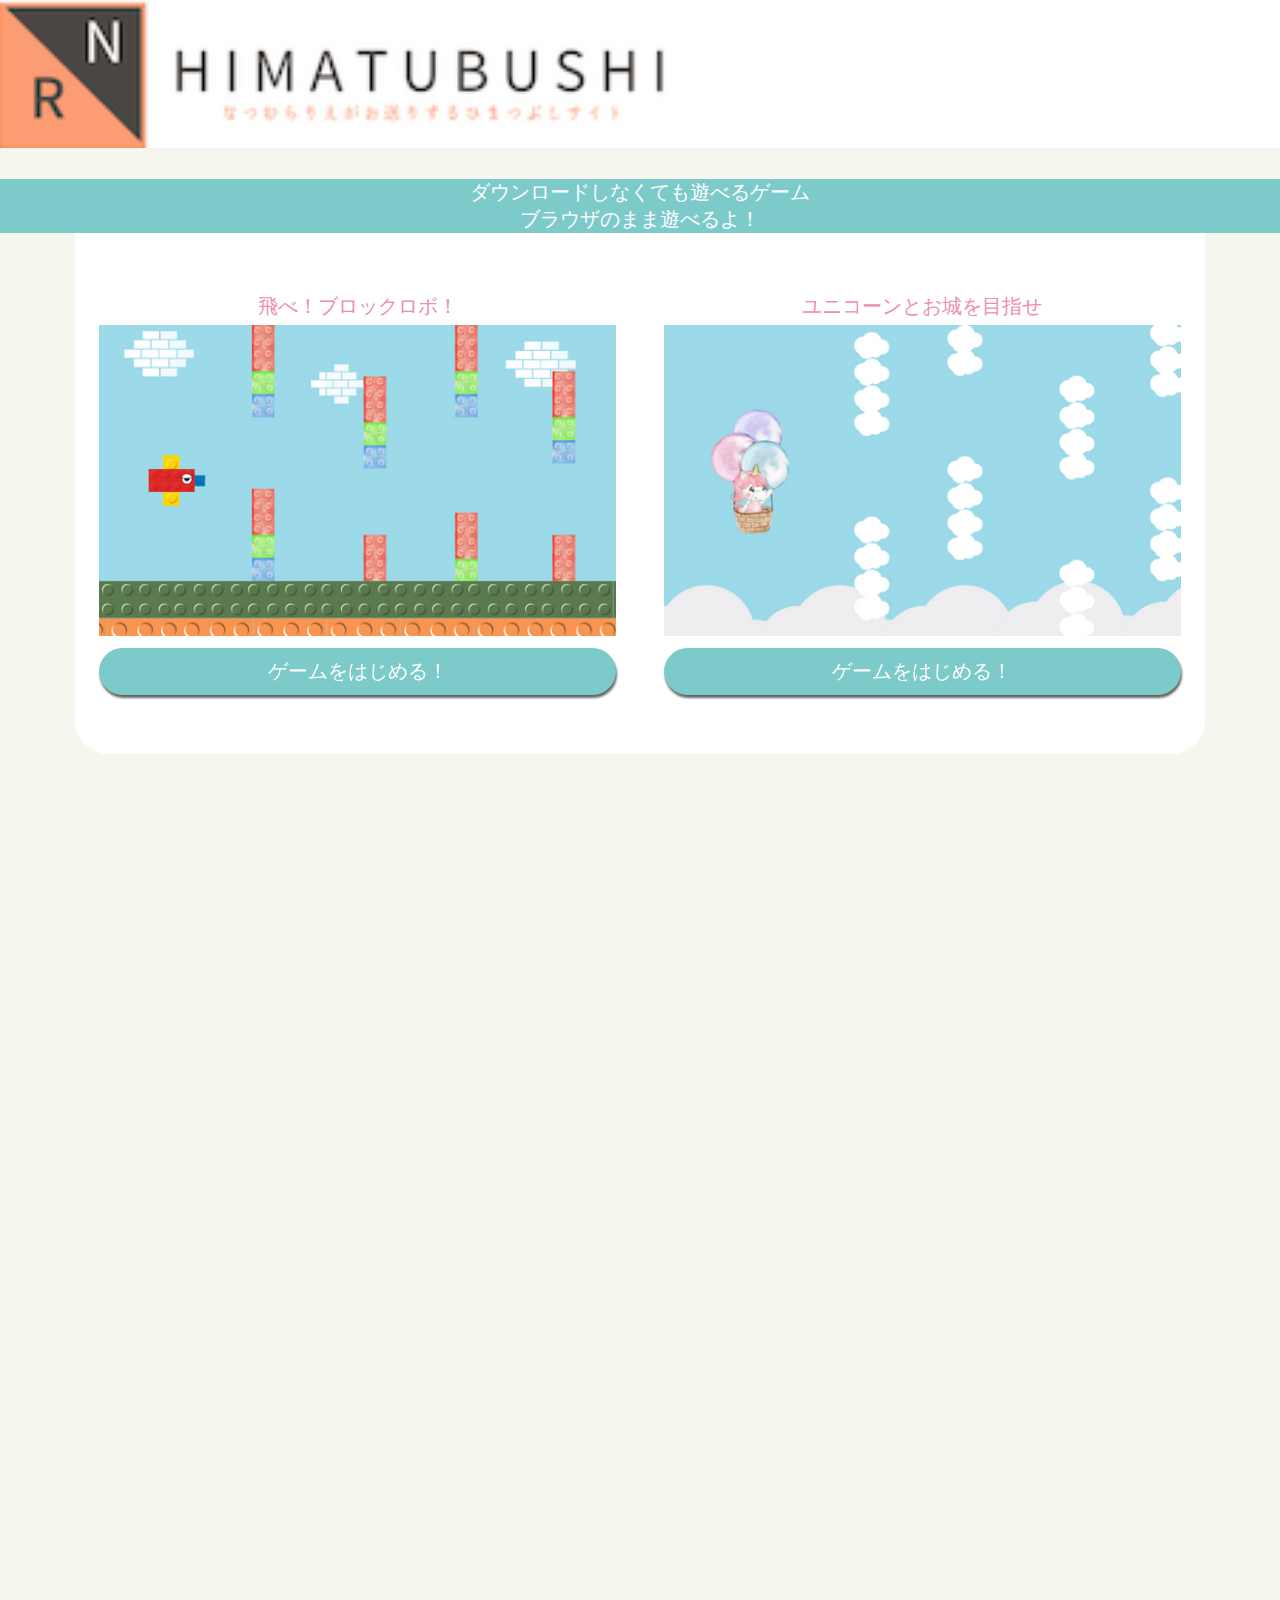
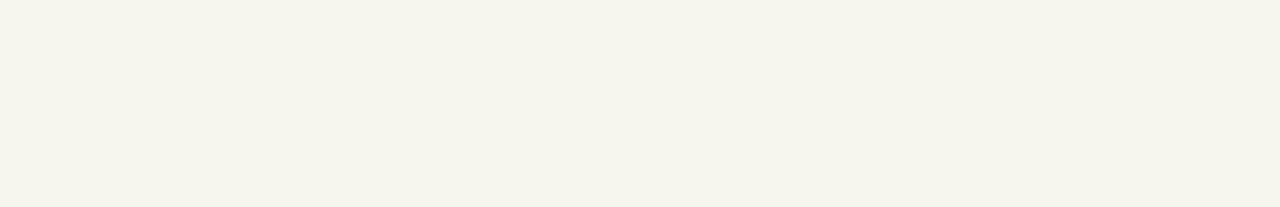
<file: index.html>
<!DOCTYPE html>
<html lang="ja"><head>
<meta charset="UTF-8">
<meta http-equiv="Content-Script-Type" content="text/javascript">
<meta http-equiv="X-UA-Compatible" content="IE=edge">
<meta name="viewport" content="width=device-width">
<title>HIMATSUBUSHI | こども用暇つぶしサイト</title>
<meta name="author" content="panaco">
<meta name="description" content="静かに待てないこどもたちの救世主！10分間の待ち時間に最適なこども向けブラウザゲームサイト。病院の待ち時間、飲食店での待ち時間、アトラクションの待ち時間におすすめ。">
<meta name="keywords" content="子供との待ち時間,無料ゲーム,幼児向けゲーム,簡単ゲーム,病院待ち時間,ひまつぶし,暇つぶし,こどもと一緒,こども">
<link rel="icon" href="./_img/index/favicon.png">

<!-- Facebook -->
<meta property="og:title" content="HIMATSUBUSHI | こども用暇つぶしサイト">
<meta property="og:description" content="静かに待てないこどもたちの救世主！10分間の待ち時間に最適なこども向けブラウザゲームサイト。病院の待ち時間、飲食店での待ち時間、アトラクションの待ち時間におすすめ。">
<meta property="og:type" content="article">
<meta property="og:url" content="http://himatsubushi.starfree.jp/unicorn/index.html">
<meta property="og:image" content="http://himatsubushi.starfree.jp/unicorn/_img/index/thum_girl.png">
<meta property="og:site_name" content="暇つぶしサイト">

<!-- Twitter Card -->
<meta name="twitter:card" content="summary_large_image">
<meta name="twitter:site" content="">
<meta name="twitter:creator" content="">
<meta name="twitter:title" content="HIMATSUBUSHI | こども用暇つぶしサイト">
<meta name="twitter:description" content="静かに待てないこどもたちの救世主！10分間の待ち時間に最適なこども向けブラウザゲームサイト。病院の待ち時間、飲食店での待ち時間、アトラクションの待ち時間におすすめ。">
<meta name="twitter:image:src" content="http://himatsubushi.starfree.jp/unicorn/_img/index/thum_girl.png">
<!-- //Twitter Card -->

<script
  src="https://code.jquery.com/jquery-3.4.1.min.js"
  integrity="sha256-CSXorXvZcTkaix6Yvo6HppcZGetbYMGWSFlBw8HfCJo="
  crossorigin="anonymous"></script>

<!-- Google tag (gtag.js) -->
<script async src="https://www.googletagmanager.com/gtag/js?id=G-V0962YVWY2"></script>
<script>
  window.dataLayer = window.dataLayer || [];
  function gtag(){dataLayer.push(arguments);}
  gtag('js', new Date());

  gtag('config', 'G-V0962YVWY2');
</script>
<script async src="https://pagead2.googlesyndication.com/pagead/js/adsbygoogle.js?client=ca-pub-8715068469722539" crossorigin="anonymous"></script>

</head>
<link rel="stylesheet" href="./_css/top.css">

<body class="bg_main">
  <header class="secHeader">
    <p class="sHeader__logo"><a href="./index.html"><img src="./_img/logo.png"></a></p>
  </header>

  <div class="all_wrap">
    <section class="secTitle">
      <p class="sTitle_sub bg_red c-white">ダウンロードしなくても遊べるゲーム<br >ブラウザのまま遊べるよ！</p>

    </section>
    <section class="secMenu">
      <div class="sMenu_item">
        <p class="sMenu_item__title c-pink">飛べ！ブロックロボ！</p>
        <a href="./game.html?mode=boy" class="menu_btn">
          <div class="sMenu_item__img"><img src="./_img/index/thum_boy.png"></div>
          <p class="sMenu_item__btn c-white">ゲームをはじめる！</p>
        </a>
      </div>
      <div class="sMenu_item">
        <p class="sMenu_item__title c-pink">ユニコーンとお城を目指せ</p>
        <a href="./game.html?mode=girl" class="menu_btn">
          <div class="sMenu_item__img"><img src="./_img/index/thum_girl.png"></div>
          <p class="sMenu_item__btn c-white">ゲームをはじめる！</p>
        </a>
      </div>
    </section>
  </div>
  <footer class="">
  </footer>
</body>
</html>
</file>
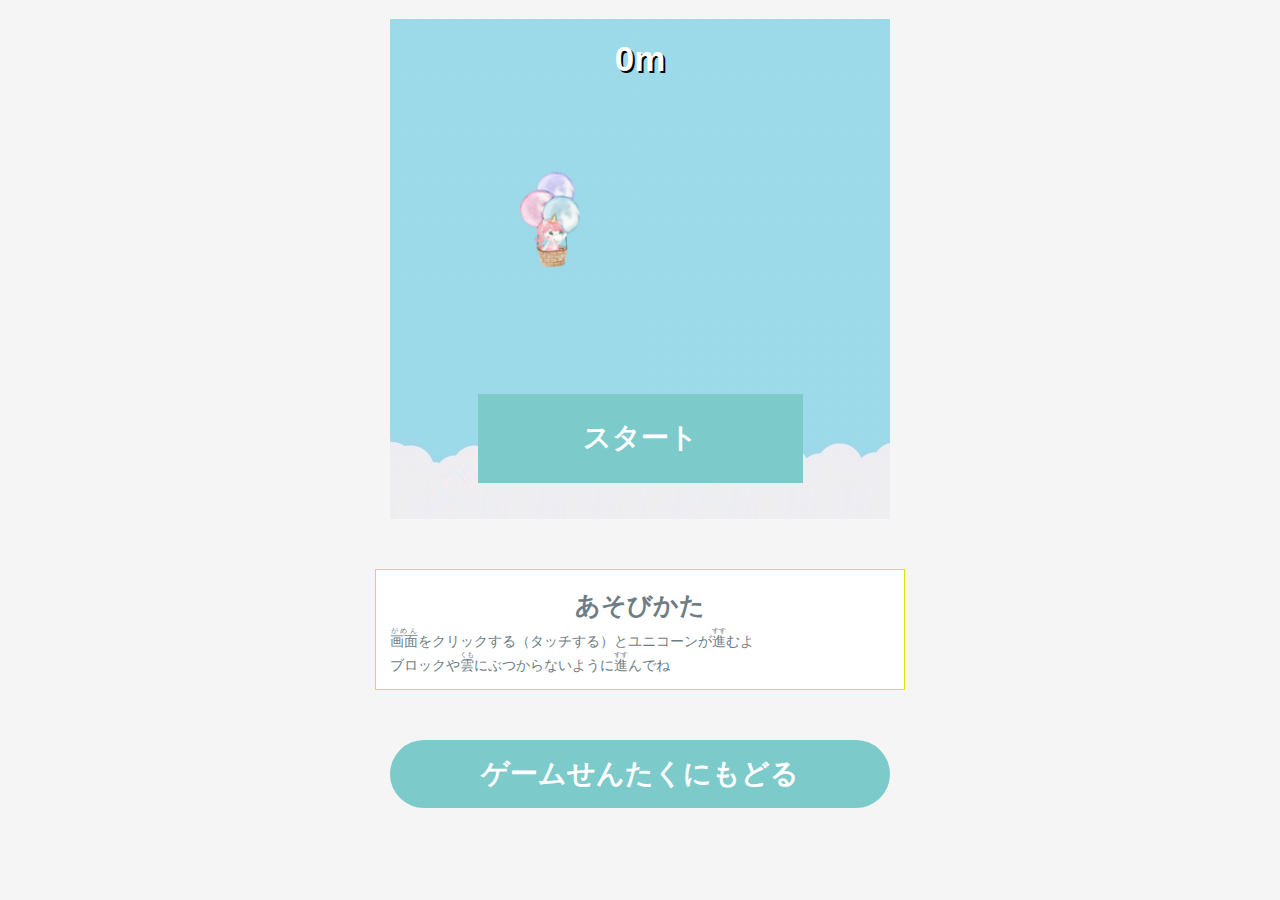
<file: game.html>
<!DOCTYPE html>
<html lang="ja"><head>
<meta charset="UTF-8">
<meta http-equiv="Content-Script-Type" content="text/javascript">
<meta http-equiv="X-UA-Compatible" content="IE=edge">
<meta name="viewport" content="width=device-width">
<title>HIMATSUBUSHI | こども用暇つぶしサイト</title>
<meta name="author" content="panaco">
<meta name="description" content="静かに待てないこどもたちの救世主！10分間の待ち時間に最適なこども向けブラウザゲームサイト。病院の待ち時間、飲食店での待ち時間、アトラクションの待ち時間におすすめ。">
<meta name="keywords" content="子供との待ち時間,無料ゲーム,幼児向けゲーム,簡単ゲーム,病院待ち時間,ひまつぶし,暇つぶし,こどもと一緒,こども">
<link rel="icon" href="./favicon.ico">
<link href="http://himatsubushi.starfree.jp/unicorn/index.html" hreflang="ja" rel="alternate">
<link href="http://himatsubushi.starfree.jp/unicorn/index.html" hreflang="x-default" rel="alternate">

<!-- Facebook -->
<meta property="og:title" content="HIMATSUBUSHI | こども用暇つぶしサイト">
<meta property="og:description" content="静かに待てないこどもたちの救世主！10分間の待ち時間に最適なこども向けブラウザゲームサイト。病院の待ち時間、飲食店での待ち時間、アトラクションの待ち時間におすすめ。">
<meta property="og:type" content="article">
<meta property="og:url" content="http://himatsubushi.starfree.jp/unicorn/index.html">
<meta property="og:image" content="http://himatsubushi.starfree.jp/unicorn/_img/index/thum_girl.png">
<meta property="og:site_name" content="HIMATSUBUSHI | こども用暇つぶしサイト">

<!-- Twitter Card -->
<meta name="twitter:card" content="summary_large_image">
<meta name="twitter:site" content="">
<meta name="twitter:creator" content="">
<meta name="twitter:title" content="HIMATSUBUSHI | こども用暇つぶしサイト">
<meta name="twitter:description" content="静かに待てないこどもたちの救世主！10分間の待ち時間に最適なこども向けブラウザゲームサイト。病院の待ち時間、飲食店での待ち時間、アトラクションの待ち時間におすすめ。">
<meta name="twitter:image:src" content="http://himatsubushi.starfree.jp/unicorn/_img/index/thum_girl.png">
<!-- //Twitter Card -->

<script
  src="https://code.jquery.com/jquery-3.4.1.min.js"
  integrity="sha2window56-CSXorXvZcTkaix6Yvo6HppcZGetbYMGWSFlBw8HfCJo="
  crossorigin="anonymous"></script>


<link rel="stylesheet" href="./_css/game.css">
<script type="text/javascript" src="./_js/bird.js"></script>
<!-- Google tag (gtag.js) -->
<script async src="https://www.googletagmanager.com/gtag/js?id=G-V0962YVWY2"></script>
<script>
  window.dataLayer = window.dataLayer || [];
  function gtag(){dataLayer.push(arguments);}
  gtag('js', new Date());

  gtag('config', 'G-V0962YVWY2');
</script>
<script async src="https://pagead2.googlesyndication.com/pagead/js/adsbygoogle.js?client=ca-pub-8715068469722539" crossorigin="anonymous"></script>

</head>
<body id="black" class="bg_main">
  <section class="game_wrap">
    <div class="window girl">
      <p class="score">0m</p>
        <div class="bird"></div>
      
      <div class="pipe hidden"></div>
      <div class="pipe hidden"></div>
      <div class="start_btn">スタート</div>
    </div>
    </section>
    <section class="howto">
      <p class="title">あそびかた</p>
      <div class="howto_description">
        <p><ruby><rb>画面</rb><rp>（</rp><rt>がめん</rt><rp>）</rp></ruby>をクリックする（タッチする）とユニコーンが<ruby><rb>進</rb><rp>（</rp><rt>すす</rt><rp>）</rp></ruby>むよ</p>
        <p>ブロックや<ruby><rb>雲</rb><rp>（</rp><rt>くも</rt><rp>）</rp></ruby>にぶつからないように<ruby><rb>進</rb><rp>（</rp><rt>すす</rt><rp>）</rp></ruby>んでね</p>
      </div>
    </section>
    <section class="finishArea">
      <div class="finish">
        <img src="./_img/game/girl/finish.png" class="finish_img"><br/>
        <p class="result"></p>
        
        <p><a href="http://twitter.com/share?url=http://himatsubushi.starfree.jp/unicorn/index.html&text=xxxxx&hashtags=こどものひまつぶし" class="twitter_share" target="_blank">
          けっかをツイートする
        </a></p>
        <p><a href="./game.html?mode=" class="retry">
          もういっかいがんばる
        </a></p>
        <p><a href="./index.html">
          ゲームせんたくにもどる
        </a></p>
  
      </div>
    </section>

    <section class="">
      <a href="./index.html" class="fullscreen_btn">
        ゲームせんたくにもどる
      </a>
    </section>
</body>
</html>
</file>
<file: _css/top.css>
/* ------------------
sp: font-soze早見表 https://qiita.com/katsunory/items/3bede89cee8e2ded8426
10px
sp: 3.125vw;
pc: 2rem; 20px;
12px
sp: 3.75vw;
pc: 2.4rem; 24px;
14px
sp: 4.375vw;
pc: 2.8rem; 28px;
16px
sp: 5vw
pc: 3.2rem; 32px
------------------- */


* {
    margin: 0;
    padding: 0;
    outline: none;
    border: 0;
    font-family: segoe ui, helvetica neue, helvetica, arial, sans-serif;
    font-weight: 200;
    -webkit-font-smoothing: antialiased;
    user-select: none;
}

html {
  font-size: 62.5%; /* -> 10px; */
}

body {
  width: 100%;
  color: #F6F5EE;
  font-size: 14px;
  font-size: 1.4em; /* -> 14px; */
}

a { text-decoration: none; color: #000;}

@media screen and (max-width: 641px) {
  .nosp { display: none; }
}
@media screen and (min-width: 641px) {

  .nopc { display: none; }
}
@media screen and (min-width: 1361px) {
  body { width: 1361px; margin: 0 auto; }
}

/* -----------------------------
Base 
------------------------------ */
.bg_main { background: #F6F5EE; }
.bg_red { background: #7DCACA; }

.c-white { color: #FFF;}
.c-pink { color: #EF8DB1;}

.tw-600 { font-weight: 600;}
.tw-700 { font-weight: 700;}
.tw-800 { font-weight: 800;}
/* -----------------------------
secHeader
------------------------------ */
.secHeader { position: sticky; top: 0px; z-index: 100;}
.sHeader__logo {
  width: 100%;
  position: relative;
  -ms-flex-item-align: start;
  align-self: flex-start;
}
.sHeader__logo img{
  width: 100%;
}

.all_wrap {
  width: 100%;
  margin: 0 auto;
  font-size: 4.375vw; /* 14px */
}
@media screen and (min-width: 641px) {
  .all_wrap { font-size: 2.0rem; padding: calc(30/1360*100vw) 0; }
}

@media screen and (min-width: 1361px) {
  .all_wrap { width: 1360px; font-size: 20px; padding: 30px 0; }
}

/* -----------------------------
secTitle
------------------------------ */
.secTitle { text-align: center; }
.sTitle_main { font-size: 10vw; line-height: 1.6em;}
.sTitle_sub {}

@media screen and (min-width: 641px) {
  .sTitle_main { font-size: 6.4rem; }
}

@media screen and (min-width: 1361px) {
  .sTitle_main { font-size: 64px; }
}

/* -----------------------------
secMenu 
------------------------------ */
.secMenu {
  width: calc(700/750*100vw);
  margin: 0 auto;
  background: #FFF;
  border-color: #E1E300;
  border-bottom-left-radius: calc(20/750*100vw);
  border-bottom-right-radius: calc(20/750*100vw);
  display: -webkit-flex;
  display: flex;
  -ms-flex-wrap: wrap;
  flex-wrap: wrap;
  -webkit-box-pack: center;
  -ms-flex-pack: center;
  justify-content: space-around;
}
.sMenu_item {
  width: calc(650/700*100vw);
  text-align: center;
  margin: calc(30/700*100vw) auto;
}
.sMenu_item__title { margin: 0.5rem; }
.menu_btn {}
.sMenu_item__img {  
  width: calc(400/700*100vw);
  margin: 0 auto;
  border-radius: calc(10/700*100vw);
  text-align: center;
  font-size: 1.5em; 
}
.sMenu_item__img img { width: 100%; }
.sMenu_item__btn {
  width: calc(400/700*100vw);
  margin: 0.5rem auto;
  padding: 1rem 0;
  border-radius: calc(20/700*100vw);
  background: #7DCACA;
  filter: drop-shadow(1px 3px 1px #666);
}

@media screen and (min-width: 641px) {
  .secMenu {
    width: calc(1200/1360*100%);
    margin: 0 auto;
    display: -webkit-flex;
    display: flex;
    -ms-flex-wrap: nowrap;
    flex-wrap: nowrap;
    -webkit-box-pack: center;
    -ms-flex-pack: center;
    justify-content: space-around;
  }
  .sMenu_item {
    width: calc(550/1200*100%);
  }
  .sMenu_item__img { 
    width: 100%; 
    border-radius: calc(10/550*100%);
  }
  .sMenu_item__img img { width: 100%; }
  .sMenu_item__btn {
    width: calc(550/550*100%);
  }
}

@media screen and (min-width: 1361px) {
  .secMenu {
    width: 1200px;
  }
  .sMenu_item__btn {
    border-radius: 50px;
    padding: 2rem 0;

  }
}


/*---------------------
footer
---------------------*/
footer { padding: calc(300/750*100vw); }
</file>
<file: _css/game.css>
* {
  margin: 0;
  padding: 0;
  outline: none;
  border: 0;
  font-family: segoe ui, helvetica neue, helvetica, arial, sans-serif;
  font-weight: 200;
  -webkit-font-smoothing: antialiased;
  user-select: none;
}

html {
  font-size: 62.5%; /* -> 10px; */
}

body {
  width: 100%;
  font-size: 14px;
  font-size: 1.4em; /* -> 14px; */
}
/* -----------------------------
Base 
------------------------------ */
.bg_main { background: #F5F5F5; }
.bg_red { background: #7DCACA; }

.c-white { color: #FFF;}

.tw-600 { font-weight: 600;}
.tw-700 { font-weight: 700;}
.tw-800 { font-weight: 800;}



.game_wrap {
  position: relative;
  width: calc(700/750*100vw);
  margin: calc(20/750*100vw) auto;
}
.window {
  position: relative;
  height: calc(700/750*100vw);  
  overflow: hidden;
  margin-bottom: calc(10/750*100vw);
}
.window.girl {
  background: url('../_img/game/girl/background.png') repeat-x;
  background-size: 50% 100%;
}
.window.boy {
  background: url('../_img/game/boy/background.png') repeat-x;
  background-size: 50% 100%;
}
.window.scroll {
  animation: scroll-anim 1.5s linear infinite;
}
@keyframes scroll-anim {
	100% {
		background-position: -100% 0;
	}
}

@media screen and (min-width: 641px) {
  .game_wrap {
    width: 500px;
    margin: calc(20/1360*100vw) auto;
  }
  .window {
    margin-bottom: calc(10/1000*100vw);
    height: 500px;  
  }
}

.fullscreen_btn {
  display: block;
  width: calc(700/750*100vw);
  margin: calc(50/750*100vw) auto;
  background: #7DCACA;
  border-radius: calc(50/750*100vw);
  color: #FFF;
  text-align: center;
  padding: calc(15/750*100vw) 0;
  font-size: 2em;
  font-weight: 800;
  text-decoration: none;
}
@media screen and (min-width: 641px) {
  .fullscreen_btn {
    width: 500px;
    margin: 50px auto;
    border-radius: 50px;
    padding: 15px 0;
  }
}

.start_btn {
  position: absolute;
  width: 65%;
  top: 75%;
  margin: 0 auto;
  left: 0;
  right: 0;
  padding: calc(14/700*100vw) 0;
  text-align: center;
  background: #7DCACA;
  color: #FFF;
  font-size: 2em;
  font-weight: 900;
}
/* Score */
.score {
  position: absolute;
  width: 100%;
  display: block;
  text-align: center;
  font-size: 250%;
  padding-top: 20px;
  color: #fff;
  font-weight: 700;
  text-shadow: 2px 2px 0 #000;
  z-index: 4;
}
  
/* Bird */
.window.girl .bird {
    height: calc(137/700*100vw);
    width: calc(80/700*100vw);
    background: url('../_img/game/girl/bird.png') no-repeat;
    background-size: 100% auto;
    position: absolute;
    bottom: 50%;
    left: 130px;
    z-index: 3;
    animation: unicornFlap 0.8s steps(3, end) infinite alternate;
    transition: transform 0.5s;
}
.window.boy .bird {
  height: calc(80/700*100vw);
  width: calc(80/700*100vw);
  background: url('../_img/game/boy/bird.png') no-repeat;
  background-size: 100% auto;
  position: absolute;
  bottom: 50%;
  left: 130px;
  z-index: 3;
}
@media screen and (min-width: 641px) {
  .window.boy .bird {
    height: 60px;
    width: 60px;

  }
  .window.girl .bird {
    height: 104px;
    width: 60px;
  }
}   
@keyframes unicornFlap {  
  0% , 100%{
    transform: rotate(10deg);
  }
  50%{
    transform: rotate(-10deg);
  }
}

  
/* Pipes */
.pipe {
    width: calc(120/750*100vw);
    height: 100%;
    position: absolute;
    right: -60px;
    z-index: 2;
}
.pipe.hidden {
  display: none;
}
@media screen and (min-width: 641px) {
  .pipe {
    width: 100px;
  }
}
.window.girl .pipe .topHalf {
    background: url('../_img/game/girl/bar.png') bottom;
    background-repeat: repeat-y;
    background-size: 100% auto;
    position: absolute;
    top: 0;
    width: 100%;
}  
.window.girl .pipe .bottomHalf {
  background: url('../_img/game/girl/bar.png') top;
  background-repeat: repeat-y;
  background-size: 100% auto;
  position: absolute;
    bottom: 0;
    width: 100%;
}
.window.boy .pipe .topHalf {
  background: url('../_img/game/boy/bar.png') bottom;
  background-repeat: repeat-y;
  background-size: 100% auto;
} 
.window.boy .pipe .bottomHalf {
  background: url('../_img/game/boy/bar.png') top;
  background-repeat: repeat-y;
  background-size: 100% auto;
}
.finishArea {
  display: none;
  width: 100vw;
  height: 100vh;
  background: rgba(0,0,0,0.6);
  position: fixed;
  top: 0;
  z-index: 5;
}
@media screen and (min-width: 641px) {
  .finishArea {
    width: 500px;
    margin: 0 auto;
    left: 0;
    right: 0;
  }
}
.finish {
    position: absolute;
    top: 20%;
    left: 0;
    right: 0;
    margin: 0 auto;
    width: 80%;
    padding: 17% 10% 5%;
    text-align: center;
    background: rgba(255,255,255,0.7);
}
.finish img{
  width: 60%;
  margin: 0 auto;
}
.finish .result {
  position: absolute;
  display: block;
  text-align: center;
  font-size: 300%;
  margin: 0 auto;
  top: 2%;
  left: 0;
  right: 0;
  color: #fff;
  font-weight: 700;
  text-shadow: 2px 2px 0 #000;
  z-index: 4;
}
.finish p a {
  display: block;
  width: calc(430/750*100vw);
  margin: 1rem auto;
  padding: 1rem 0;
  border-radius: calc(20/750*100vw);
  background: #7DCACA;
  color: #FFF;
  filter: drop-shadow(1px 3px 1px #666);
  text-decoration: none;
}
@media screen and (min-width: 641px) {
  .finish p a {
    width: 300px;
    border-radius: 20px;
  }
}
.howto {
  position: relative;
  width: calc(650/750*100vw);
  margin: calc(50/750*100vw) auto;
  background-color: #FFF;
  border: 1px solid #E1E300;
  padding: 1em;
}
.howto .title { 
  padding: calc(20/750*100vw) calc(10/750*100vw);
  text-align: center;
  font-size: 1.8em;
  font-weight: 600;
  color: #6E7D84;
}
.howto_description {
  color: #6E7D84;
}
@media screen and (min-width: 641px) {
  .howto {
    width: 500px;
    margin: 50px auto;
  }
  .howto .title { 
    padding: 5px 0;
  }
}
</file>
